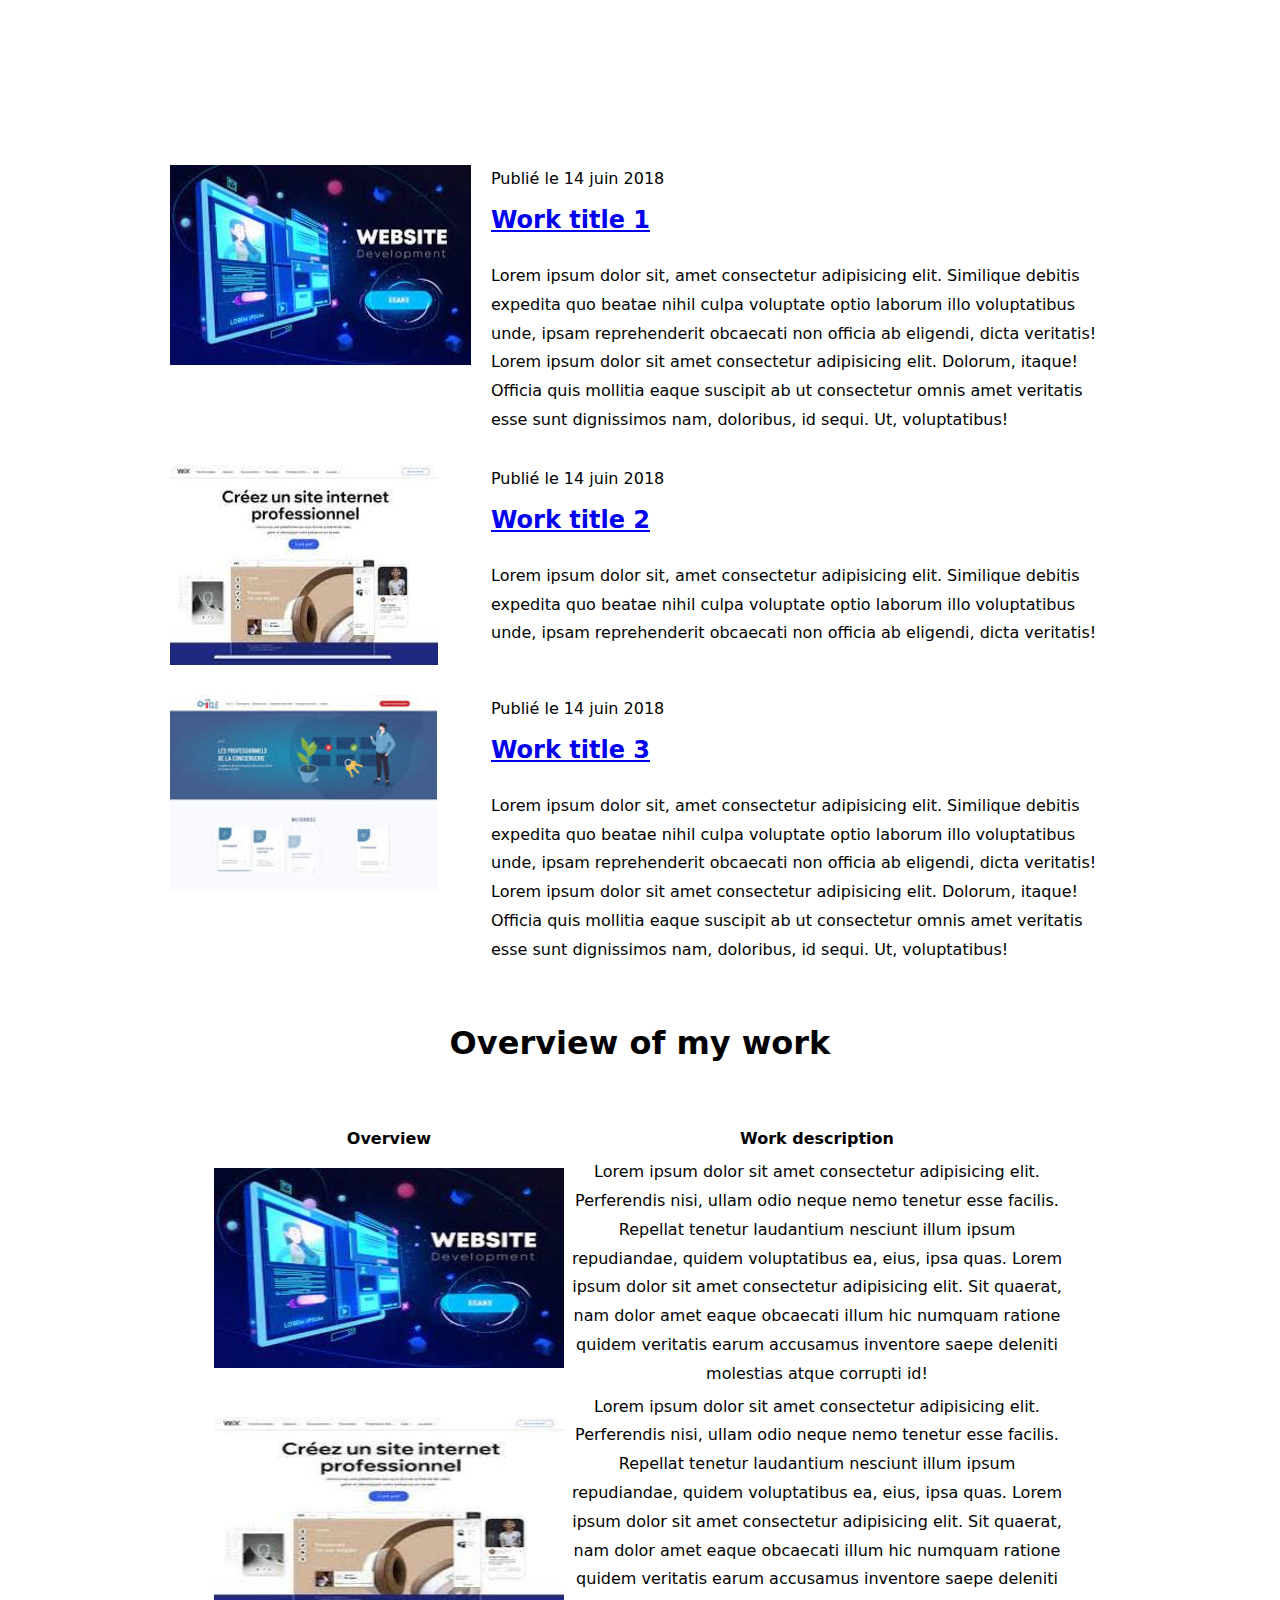
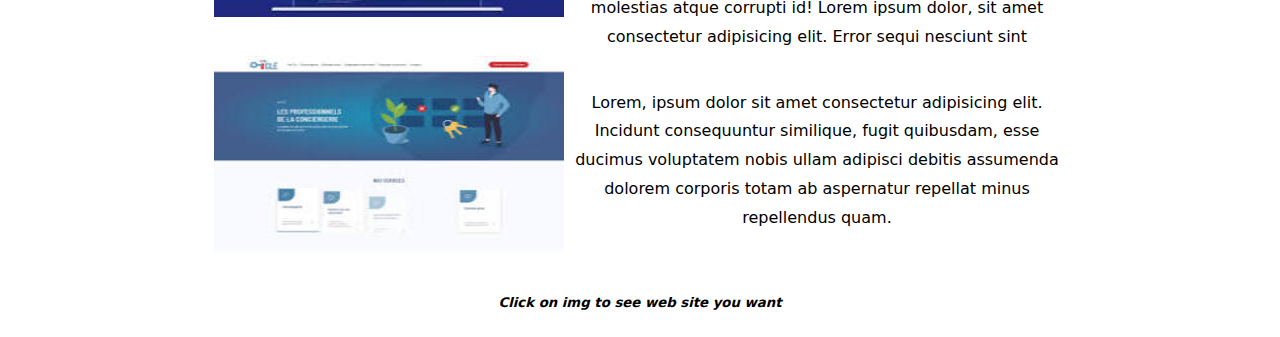
<file: Aside work/work on article/index.html>
<!DOCTYPE html>
<html lang="en">
<head>
    <meta charset="UTF-8">
    <meta http-equiv="X-UA-Compatible" content="IE=edge">
    <meta name="viewport" content="width=device-width, initial-scale=1.0">
    <title>Document</title>
    <link rel="stylesheet" href="style.css">
</head>
<body>
    <br> <br> <br> <br>
    <div class="container">
        <article class="article_box">
            <a class="article_img" href="#"><img src="imgs/website1.jpg" alt="#"></a>
            <div class="article_date">Publié le 14 juin 2018</div>
            <h2 class="article_title"><a href="#">Work title 1</a></h2>
            <p>
                Lorem ipsum dolor sit, amet consectetur adipisicing elit. Similique debitis expedita quo beatae nihil culpa voluptate optio laborum illo voluptatibus unde, ipsam reprehenderit obcaecati non officia ab eligendi, dicta veritatis! Lorem ipsum dolor sit amet consectetur adipisicing elit. Dolorum, itaque! Officia quis mollitia eaque suscipit ab ut consectetur omnis amet veritatis esse sunt dignissimos nam, doloribus, id sequi. Ut, voluptatibus!
            </p>
        </article>
        <article class="article_box">
            <a class="article_img" href="#"><img src="imgs/website2.jpg" alt="#"></a>
            <div class="article_date">Publié le 14 juin 2018</div>
            <h2 class="article_title"><a href="#">Work title 2</a></h2>
            <p>
                Lorem ipsum dolor sit, amet consectetur adipisicing elit. Similique debitis expedita quo beatae nihil culpa voluptate optio laborum illo voluptatibus unde, ipsam reprehenderit obcaecati non officia ab eligendi, dicta veritatis!
            </p>
        </article>
        <article class="article_box">
            <a class="article_img" href="#"><img src="imgs/website3.jpg" alt="#"></a>
            <div class="article_date">Publié le 14 juin 2018</div>
            <h2 class="article_title"><a href="#">Work title 3</a></h2>
            <p>
                Lorem ipsum dolor sit, amet consectetur adipisicing elit. Similique debitis expedita quo beatae nihil culpa voluptate optio laborum illo voluptatibus unde, ipsam reprehenderit obcaecati non officia ab eligendi, dicta veritatis! Lorem ipsum dolor sit amet consectetur adipisicing elit. Dolorum, itaque! Officia quis mollitia eaque suscipit ab ut consectetur omnis amet veritatis esse sunt dignissimos nam, doloribus, id sequi. Ut, voluptatibus!
            </p>
        </article>
    </div>





    <section>
        <h1 align="center">Overview of my work</h1>
        <br>
        
        <table align="center">
            <tr>
                <th>Overview</th>
                <th>Work description</th>
            </tr>
            <tr>
                <td align="center">
                    <a href="https://gomycode.com/DZ-FR/home" target="_blank"><img width="350px" height="200px" src="imgs/website1.jpg" alt="web img 1"></a> 
                    
                </td> 
                <td align="center" width="500px">
                    Lorem ipsum dolor sit amet consectetur adipisicing elit. Perferendis nisi, ullam odio neque nemo tenetur esse facilis. Repellat tenetur laudantium nesciunt illum ipsum repudiandae, quidem voluptatibus ea, eius, ipsa quas.
                    Lorem ipsum dolor sit amet consectetur adipisicing elit. Sit quaerat, nam dolor amet eaque obcaecati illum hic numquam ratione quidem veritatis earum accusamus inventore saepe deleniti molestias atque corrupti id!
                </td>   
            </tr>
            <tr>
                <td align="center">
                    <a href="https://gomycode.com/DZ-FR/home" target="_blank"><img width="350px" height="200px" src="imgs/website2.jpg" alt="web img 2"></a> 
                    
                </td> 
                <td align="center" width="500px">
                    Lorem ipsum dolor sit amet consectetur adipisicing elit. Perferendis nisi, ullam odio neque nemo tenetur esse facilis. Repellat tenetur laudantium nesciunt illum ipsum repudiandae, quidem voluptatibus ea, eius, ipsa quas.
                    Lorem ipsum dolor sit amet consectetur adipisicing elit. Sit quaerat, nam dolor amet eaque obcaecati illum hic numquam ratione quidem veritatis earum accusamus inventore saepe deleniti molestias atque corrupti id!
                    Lorem ipsum dolor, sit amet consectetur adipisicing elit. Error sequi nesciunt sint 
                </td>   
            </tr>
            <tr>
                <td align="center">
                    <a href="https://gomycode.com/DZ-FR/home" target="_blank"><img width="350px" height="200px" src="imgs/website3.jpg" alt="web img 3"></a> 
                    
                </td> 
                <td align="center" width="500px">
                    Lorem, ipsum dolor sit amet consectetur adipisicing elit. Incidunt consequuntur similique, fugit quibusdam, esse ducimus voluptatem nobis ullam adipisci debitis assumenda dolorem corporis totam ab aspernatur repellat minus repellendus quam.
                    
                </td>
            </tr>
        </table>
        <div align="center">
            <p><h5><em>Click on img to see web site you want</em></h5></p> 
        </div>
    </section>
</body>
</html>
</file>
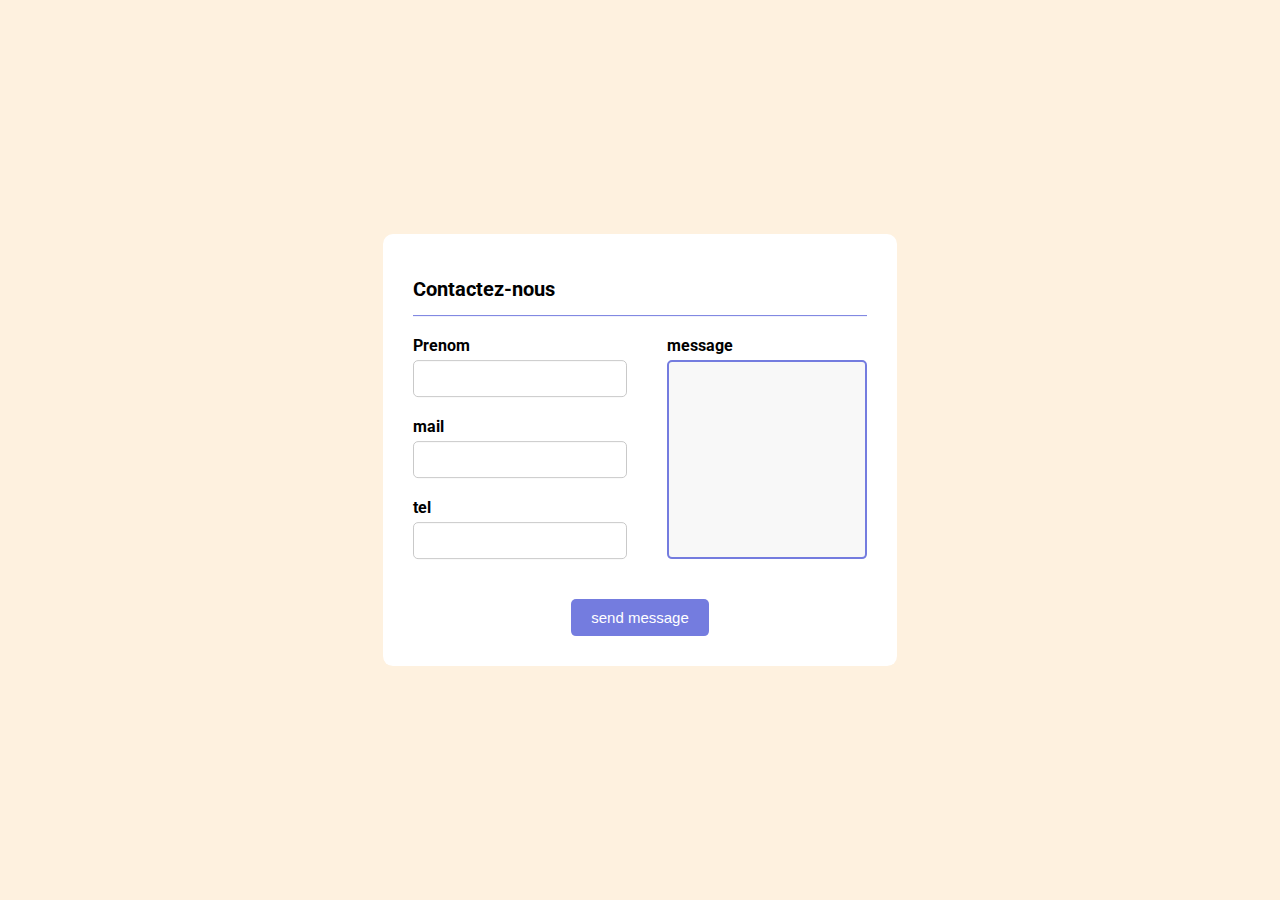
<file: Aside work/work on form/index.html>
<!DOCTYPE html>
<html lang="en">
<head>
    <meta charset="UTF-8">
    <meta http-equiv="X-UA-Compatible" content="IE=edge">
    <meta name="viewport" content="width=device-width, initial-scale=1.0">
    <title>Formulaire</title>
    <link rel="stylesheet" href="style.css">
    <link rel="stylesheet" href="https://cdnjs.cloudflare.com/ajax/libs/font-awesome/6.1.1/css/all.min.css" integrity="sha512-KfkfwYDsLkIlwQp6LFnl8zNdLGxu9YAA1QvwINks4PhcElQSvqcyVLLD9aMhXd13uQjoXtEKNosOWaZqXgel0g==" crossorigin="anonymous" referrerpolicy="no-referrer" />
</head>
<body>
    <form action="sending-email">
        <h1>Contactez-nous</h1>
        <div class="separation"></div>
        <div class="corps_form">
            <div class="left">
                <div class="grp">
                    <label for="">Prenom</label>
                    <input type="text">
                    <i class="fa-solid fa-user-astronaut"></i>
                </div>
                <div class="grp">
                    <label for="">mail</label>
                    <input type="email">
                    <i class="fa-solid fa-envelope"></i>
                </div>
                <div class="grp">
                    <label for="">tel</label>
                    <input type="number">
                    <i class="fa-solid fa-mobile-button"></i>
                </div>
            </div>
            <div class="right">
                <div class="grp">
                    <label for="">message</label>
                    <textarea></textarea>
                </div>
            </div>
        </div>
        <div class="form_foot" align="center">
            <button>send message </button>
        </div>
    </form>
</body>
</html>
</file>
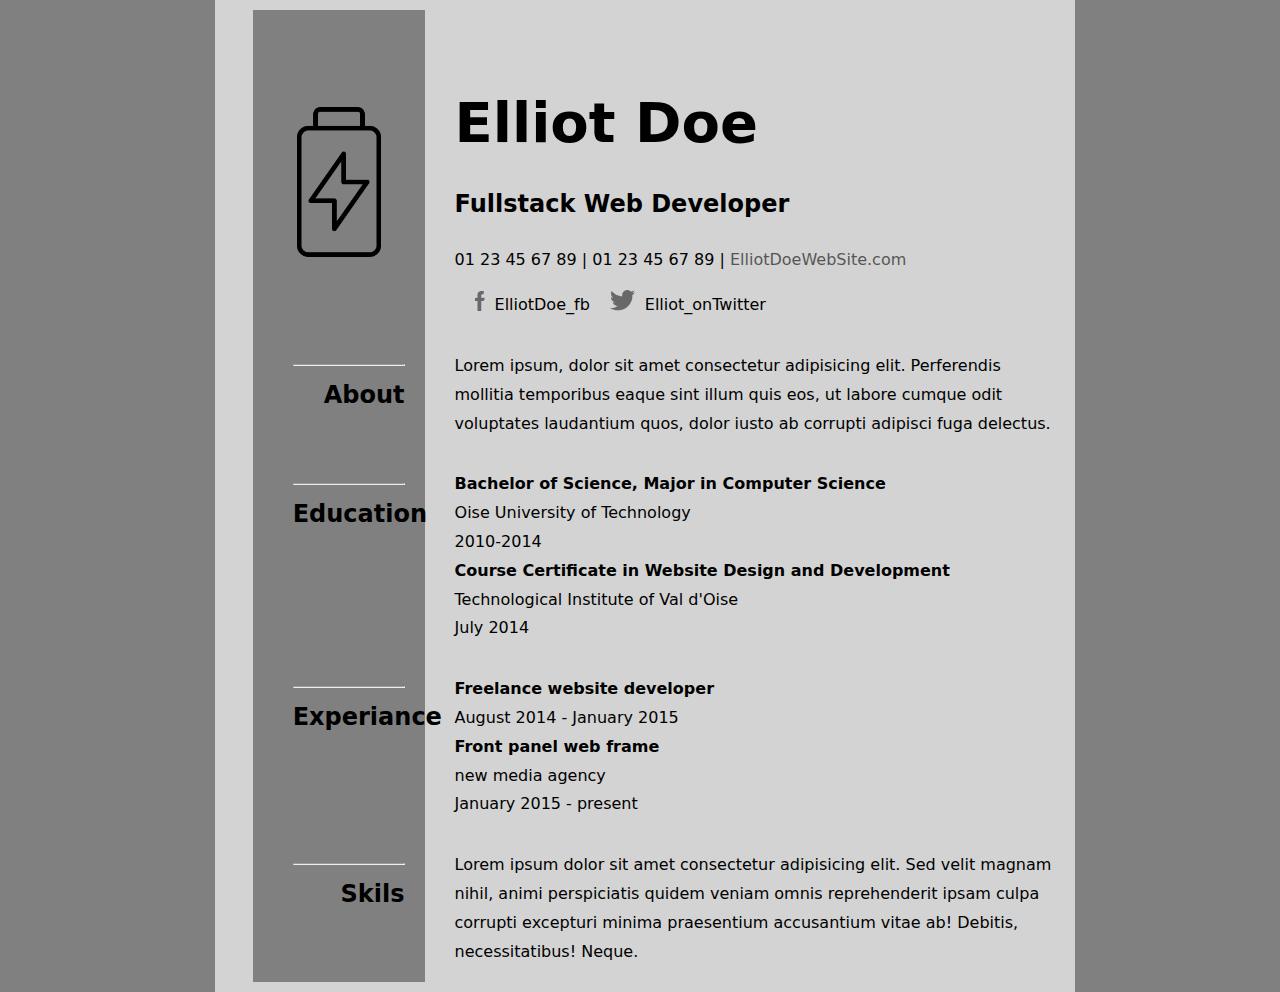
<file: Aside work/work on resume/index.html>
<!DOCTYPE html>
<html lang="en">
<head>
    <meta charset="UTF-8">
    <meta http-equiv="X-UA-Compatible" content="IE=edge">
    <meta name="viewport" content="width=device-width, initial-scale=1.0">
    <title>Document</title>
    <link rel="stylesheet" href="style.css">
</head>
<body>
    
    <div class="main">
        <div class="content">
            <h1>Elliot Doe</h1>
            <h2>Fullstack Web Developer</h2>
            <div>01 23 45 67 89 | 01 23 45 67 89 | <a href="https://www.google.com">ElliotDoeWebSite.com</a> </div>
            <div class="mails">
                <a href="https://www.facebook.com" target="_blank"><img src="imgs/logo_fb.png" alt=""></a> 
                <p>ElliotDoe_fb</p> 
                <a href="https://twitter.com" target="_blank"><img src="imgs/logo_twitter.png" alt=""></a> 
                <p>Elliot_onTwitter</p> 
            </div>
            <div class="textes">
                <p>
                    Lorem ipsum, dolor sit amet consectetur adipisicing elit. Perferendis mollitia temporibus eaque sint illum quis eos, ut labore cumque odit voluptates laudantium quos, dolor iusto ab corrupti adipisci fuga delectus.
                </p>
                <p>
                    <strong>Bachelor of Science, Major in Computer Science</strong><br>
                    Oise University of Technology <br>
                    2010-2014 <br>
                    <strong>Course Certificate in Website Design and Development</strong><br>
                    Technological Institute of Val d'Oise <br>
                    July 2014

                </p>
                <p>
                    <strong>Freelance website developer</strong><br>
                    August 2014 - January 2015 <br>
                    <strong>Front panel web frame</strong><br>
                    new media agency <br>
                    January 2015 - present
                </p>
                <p>
                    Lorem ipsum dolor sit amet consectetur adipisicing elit. Sed velit magnam nihil, animi perspiciatis quidem veniam omnis reprehenderit ipsam culpa corrupti excepturi minima praesentium accusantium vitae ab! Debitis, necessitatibus! Neque.
                </p>
            </div>
        </div>
        <div class="asidebar">
            <div class="batterie_logo"> <img src="imgs/batterie.png" alt=""></div>
            <div class="aside_titles">
                <hr>
                <h2>About</h2>
                <hr>
                <h2>Education</h2>
                <hr>
                <h2>Experiance</h2>
                <hr>
                <h2>Skils</h2>
            </div>
        </div>
    </div>
        
       
    
</body>
</html>
</file>
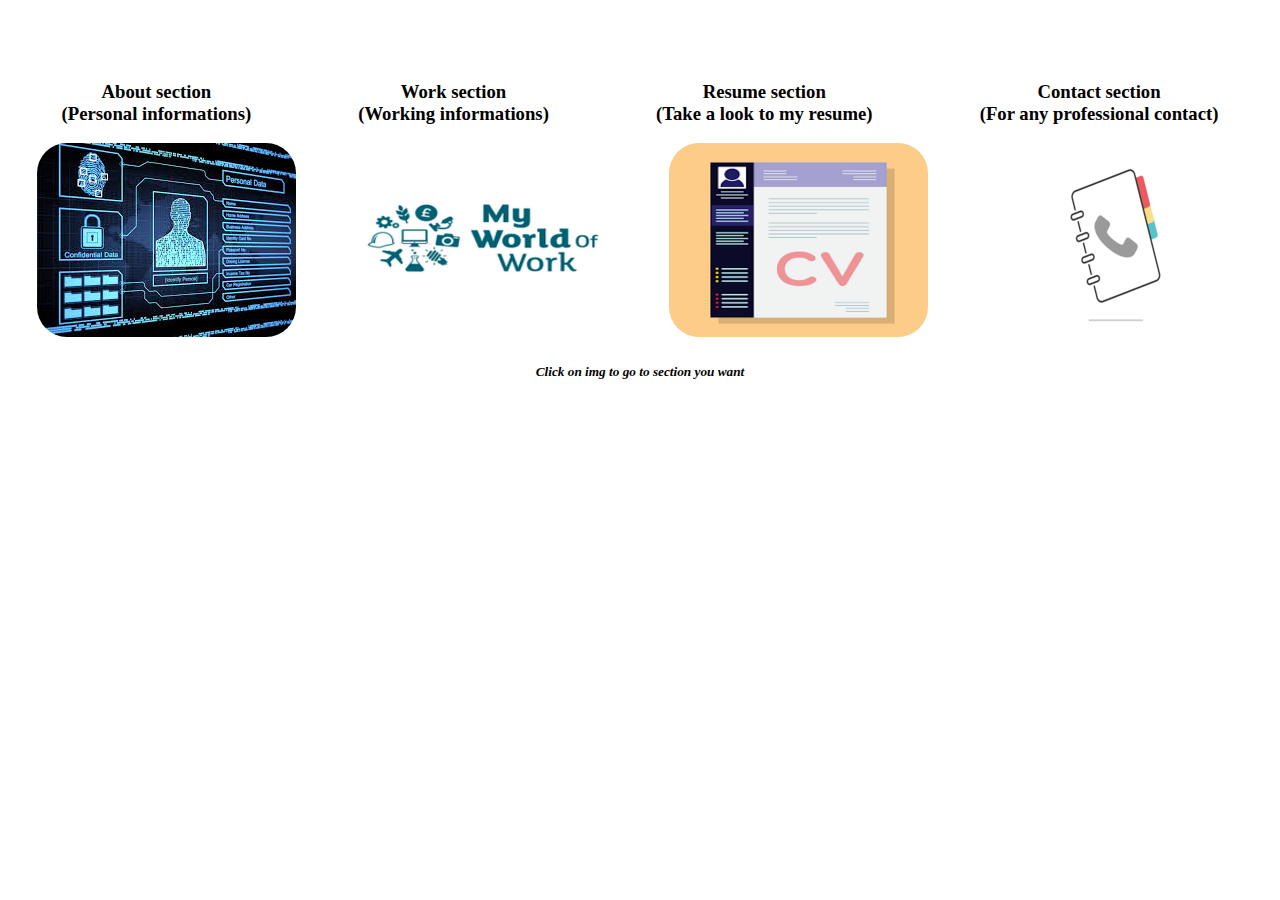
<file: Aside work/work on table/index.html>
<!DOCTYPE html>
<html lang="en">
<head>
    <meta charset="UTF-8">
    <meta http-equiv="X-UA-Compatible" content="IE=edge">
    <meta name="viewport" content="width=, initial-scale=1.0">
    <title>Document</title>
    <link rel="stylesheet" href="style.css">
</head>
<body>
    <br> <br> <br>
    <div>
        <div class="div-h3">
            <h3>
                About section <br>
                (Personal informations)
            </h3>           
            <h3>
                Work section
                <br>
                (Working informations)
            </h3>
            <h3>
                Resume section
                <br>
                (Take a look to my resume) 
            </h3>
            <h3>        
                Contact section
                <br>
                (For any professional contact)
            </h3>   
        </div> 
        <div class="div-img"> 
            
            <div class="box_img">
                <img class="img_it_self1" src="imgs/infos perso 1.jpg" alt="infos perso">  
                <div class="img_overlay">
                    <div class="img_title"><a href="about.html" target="_blank">Go to section</a></div>
                </div>
            </div>        
            <a href="work.html" target="_blank"><img src="imgs/work_1_259x194.png" alt="work"> </a> 
                    
                
            <a href="resume.html" target="_blank"><img src="imgs/cv_259x194.png" alt="resume"> </a> 
                        
                
            <a href="contact.html" target="_blank"><img src="imgs/contacts_259x194.png" alt="contact"> </a>
        </div>      
                   
                   
        
        
        <div align="center">
            <h5><em>Click on img to go to section you want</em></h5>
        </div>          
    </div>






</body>
</html>
</file>
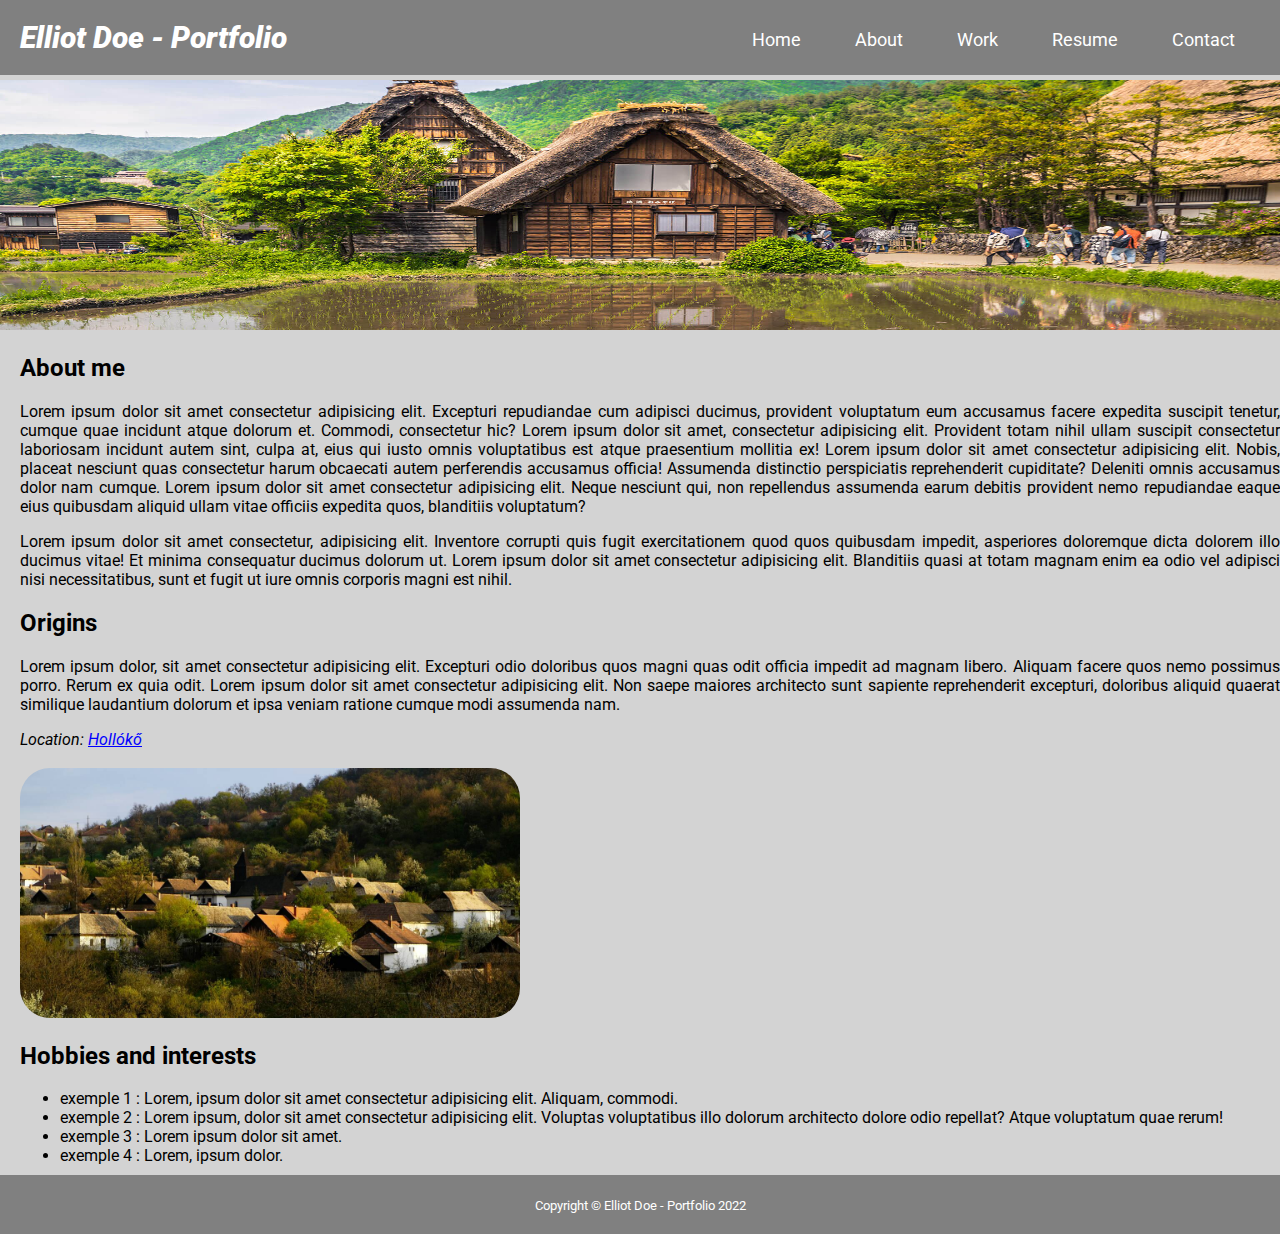
<file: about.html>
<!DOCTYPE html>
<html lang="fr">
<head>
    <meta charset="UTF-8">
    <meta name="descrisption" content="Portfolio web page, vous trouverez ici tout mes projets de web developer fullstack">
    <meta name="keywords" content="Portfolio, web, web page, developer web, fullstack">
    <title>About-Portfolio</title>
    <link rel="stylesheet" href="Astyle.css">

</head>

<body>
    <header class="Aheader">
        <h1><strong><em>Elliot Doe - Portfolio</em></strong></h1>
        <nav class="Anav-bar">
            <a href="index.html">Home</a>
            <a href="about.html" target="_blank">About</a>
            <a href="work.html" target="_blank">Work</a>
            <a href="resume.html" target="_blank">Resume</a>
            <a href="contact.html" target="_blank">Contact</a>
        </nav>  
    </header>
    
    <section class="Asection">
        
        <a href="imgs/village.jpg" target="_blank"><img class="Abanniere" width="1247px" height="250px" src="imgs/village.jpg" alt="native village"></a> 
        

        <article class="Aarticle">
            <h2>About me</h2>
            <p>Lorem ipsum dolor sit amet consectetur adipisicing elit. Excepturi repudiandae cum adipisci ducimus, provident voluptatum eum accusamus facere expedita suscipit tenetur, cumque quae incidunt atque dolorum et. Commodi, consectetur hic? Lorem ipsum dolor sit amet, consectetur adipisicing elit. Provident totam nihil ullam suscipit consectetur laboriosam incidunt autem sint, culpa at, eius qui iusto omnis voluptatibus est atque praesentium mollitia ex! Lorem ipsum dolor sit amet consectetur adipisicing elit. Nobis, placeat nesciunt quas consectetur harum obcaecati autem perferendis accusamus officia! Assumenda distinctio perspiciatis reprehenderit cupiditate? Deleniti omnis accusamus dolor nam cumque. Lorem ipsum dolor sit amet consectetur adipisicing elit. Neque nesciunt qui, non repellendus assumenda earum debitis provident nemo repudiandae eaque eius quibusdam aliquid ullam vitae officiis expedita quos, blanditiis voluptatum?</p>
            <p>Lorem ipsum dolor sit amet consectetur, adipisicing elit. Inventore corrupti quis fugit exercitationem quod quos quibusdam impedit, asperiores doloremque dicta dolorem illo ducimus vitae! Et minima consequatur ducimus dolorum ut. Lorem ipsum dolor sit amet consectetur adipisicing elit. Blanditiis quasi at totam magnam enim ea odio vel adipisci nisi necessitatibus, sunt et fugit ut iure omnis corporis magni est nihil.</p>
            
            <h2>Origins</h2>
            <p>
                Lorem ipsum dolor, sit amet consectetur adipisicing elit. Excepturi odio doloribus quos magni quas odit officia impedit ad magnam libero. Aliquam facere quos nemo possimus porro. Rerum ex quia odit. Lorem ipsum dolor sit amet consectetur adipisicing elit. Non saepe maiores architecto sunt sapiente reprehenderit excepturi, doloribus aliquid quaerat similique laudantium dolorum et ipsa veniam ratione cumque modi assumenda nam.
            </p>
            
            <address>
                Location: <a href="https://goo.gl/maps/Nt6jM9Q1RDrV1WAM7" target="_blank"><em>Hollókő</em></a>
            </address>
            <br>
            <a href="imgs/village2.jpg" target="_blank"><img class="img_village" src="imgs/village2.jpg" alt="native village 2" width="500" height="250"></a>
            
            <h2>Hobbies and interests</h2>
            <ul>
                <li>exemple 1 : Lorem, ipsum dolor sit amet consectetur adipisicing elit. Aliquam, commodi.</li>
                <li>exemple 2 : Lorem ipsum, dolor sit amet consectetur adipisicing elit. Voluptas voluptatibus illo dolorum architecto dolore odio repellat? Atque voluptatum quae rerum!</li>
                <li>exemple 3 : Lorem ipsum dolor sit amet.</li>
                <li>exemple 4 : Lorem, ipsum dolor.</li>
            </ul>

        </article>
    </section>
    <footer class="Afooter">
        <p><small>Copyright &copy; Elliot Doe - Portfolio 2022</small></p>

    </footer>     


</body>
</file>
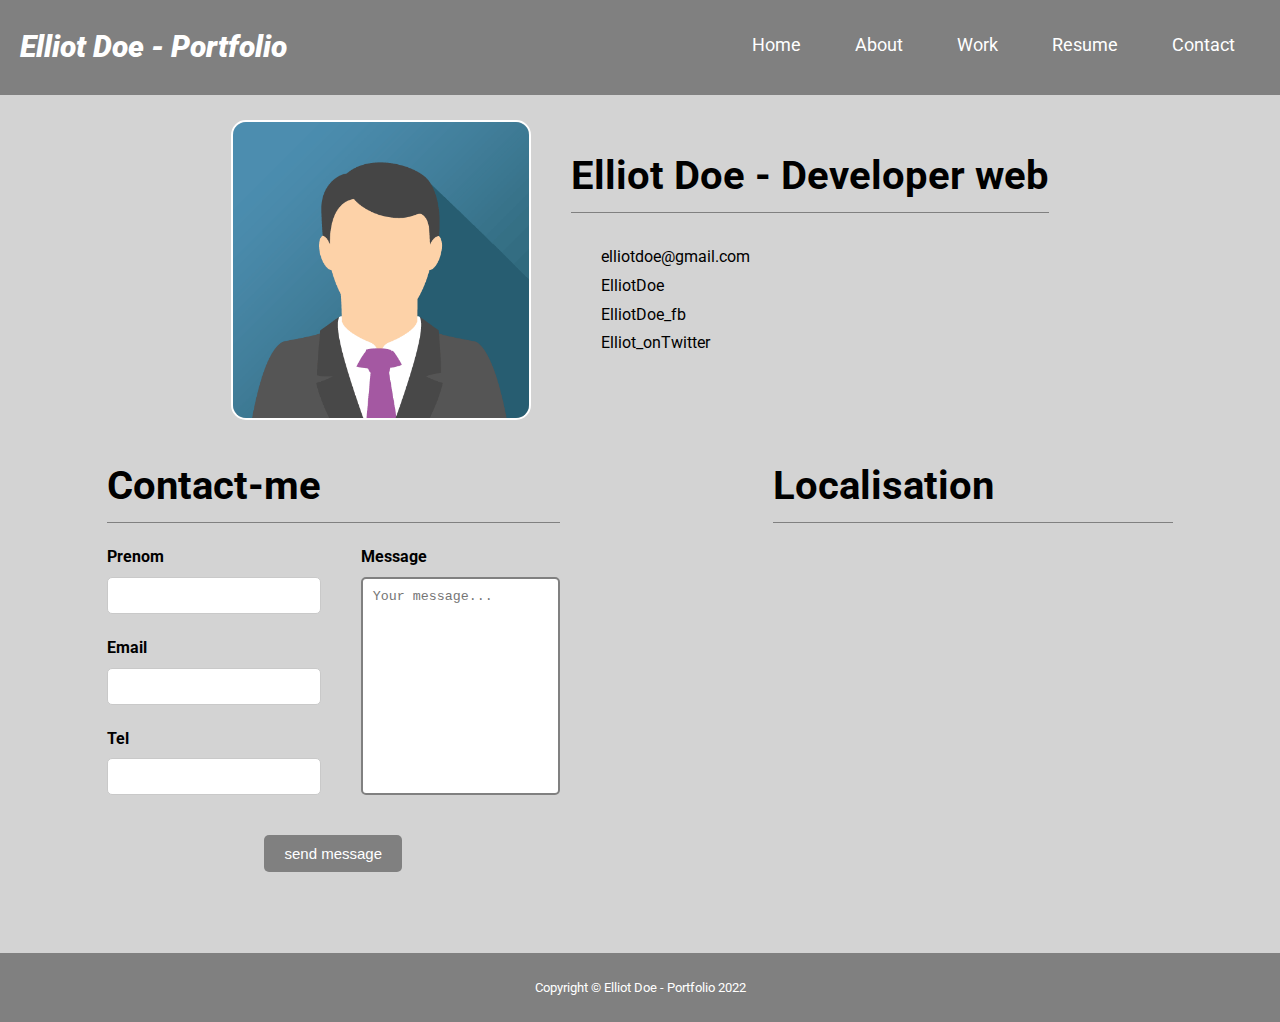
<file: contact.html>
<!DOCTYPE html>
<html lang="fr">
<head>
    <meta charset="UTF-8">
    <meta name="descrisption" content="Portfolio web page, vous trouverez ici tout mes projets de web developer fullstack">
    <meta name="keywords" content="Portfolio, web, web page, developer web, fullstack">
    <title>Contact-Portfolio</title>
    <link rel="stylesheet" href="Cstyle.css">
    <link rel="stylesheet" href="https://cdnjs.cloudflare.com/ajax/libs/font-awesome/6.1.1/css/all.min.css" integrity="sha512-KfkfwYDsLkIlwQp6LFnl8zNdLGxu9YAA1QvwINks4PhcElQSvqcyVLLD9aMhXd13uQjoXtEKNosOWaZqXgel0g==" crossorigin="anonymous" referrerpolicy="no-referrer" />

</head>
<body>
    <header class="Cheader">
        <h1><strong><em>Elliot Doe - Portfolio</em></strong></h1>
        <nav class="Cnav-bar">
            <a href="index.html">Home</a>
            <a href="about.html" target="_blank">About</a>
            <a href="work.html" target="_blank">Work</a>
            <a href="resume.html" target="_blank">Resume</a>
            <a href="contact.html" target="_blank">Contact</a>
        </nav>  
    </header>
    
    
    <section class="Csection">
        <div class="top">
            <div class="img">
                <img src="imgs/profile-img.png" height="300px" alt="profile img">
            </div>
            <div class="personal">
                <h2>Elliot Doe - Developer web</h2>
                <div class="separationP"></div>
                <div class="detail">
                    <a href="https://www.google.com/intl/fr/gmail/about" target="_blank"><i class="fa-solid fa-envelope"></i></a> <p>elliotdoe@gmail.com</p> 
                    <a href="https://fr.linkedin.com" target="_blank"><i class="fa-brands fa-linkedin"></i></a> <p>ElliotDoe</p> 
                    <a href="https://www.facebook.com" target="_blank"><i class="fa-brands fa-facebook-square"></i></a> <p>ElliotDoe_fb</p>
                    <a href="https://twitter.com" target="_blank"><i class="fa-brands fa-twitter-square"></i></a> <p>Elliot_onTwitter</p> 
                </div>    
                
            </div>
        </div>
        <div class="middle">
            <form action="sending-email">
                <h1>Contact-me</h1>
                <div class="separation"></div>
                <div class="corps_form">
                    <div class="left">
                        <div class="grp">
                            <label for="">Prenom</label>
                            <input type="text">
                            <i class="fa-solid fa-user-astronaut"></i>
                        </div>
                        <div class="grp">
                            <label for="">Email</label>
                            <input type="email">
                            <i class="fa-solid fa-envelope"></i>
                        </div>
                        <div class="grp">
                            <label for="">Tel</label>
                            <input type="number">
                            <i class="fa-solid fa-mobile-button"></i>
                        </div>
                    </div>
                    <div class="right">
                        <div class="grp">
                            <label for="">Message</label>
                            <textarea placeholder="Your message..."></textarea>
                        </div>
                    </div>
                </div>
                <div class="form_foot">
                    <button>send message </button>
                </div>
            </form>
            <div class="bot">
                <div>
                    <h2 id="gotolocalisation">Localisation</h2>
                    <div class="separation2"></div>
                    <iframe src="https://www.google.com/maps/embed?pb=!1m18!1m12!1m3!1d3196.3758008167783!2d3.0224600143995977!3d36.761551177575676!2m3!1f0!2f0!3f0!3m2!1i1024!2i768!4f13.1!3m3!1m2!1s0x128fb33225490931%3A0xcfc19f0953b60033!2sGoMyCode%20Algeria!5e0!3m2!1sfr!2sdz!4v1657330098125!5m2!1sfr!2sdz" width="400" height="350" style="border:0;" allowfullscreen="" loading="lazy" referrerpolicy="no-referrer-when-downgrade"></iframe>
    
                </div>
            </div>
        
        
        
        </div>
    </section>
    
    
    <footer class="Cfooter">
        <p><small>Copyright &copy; Elliot Doe - Portfolio 2022</small></p>

    </footer>
</body>
</file>
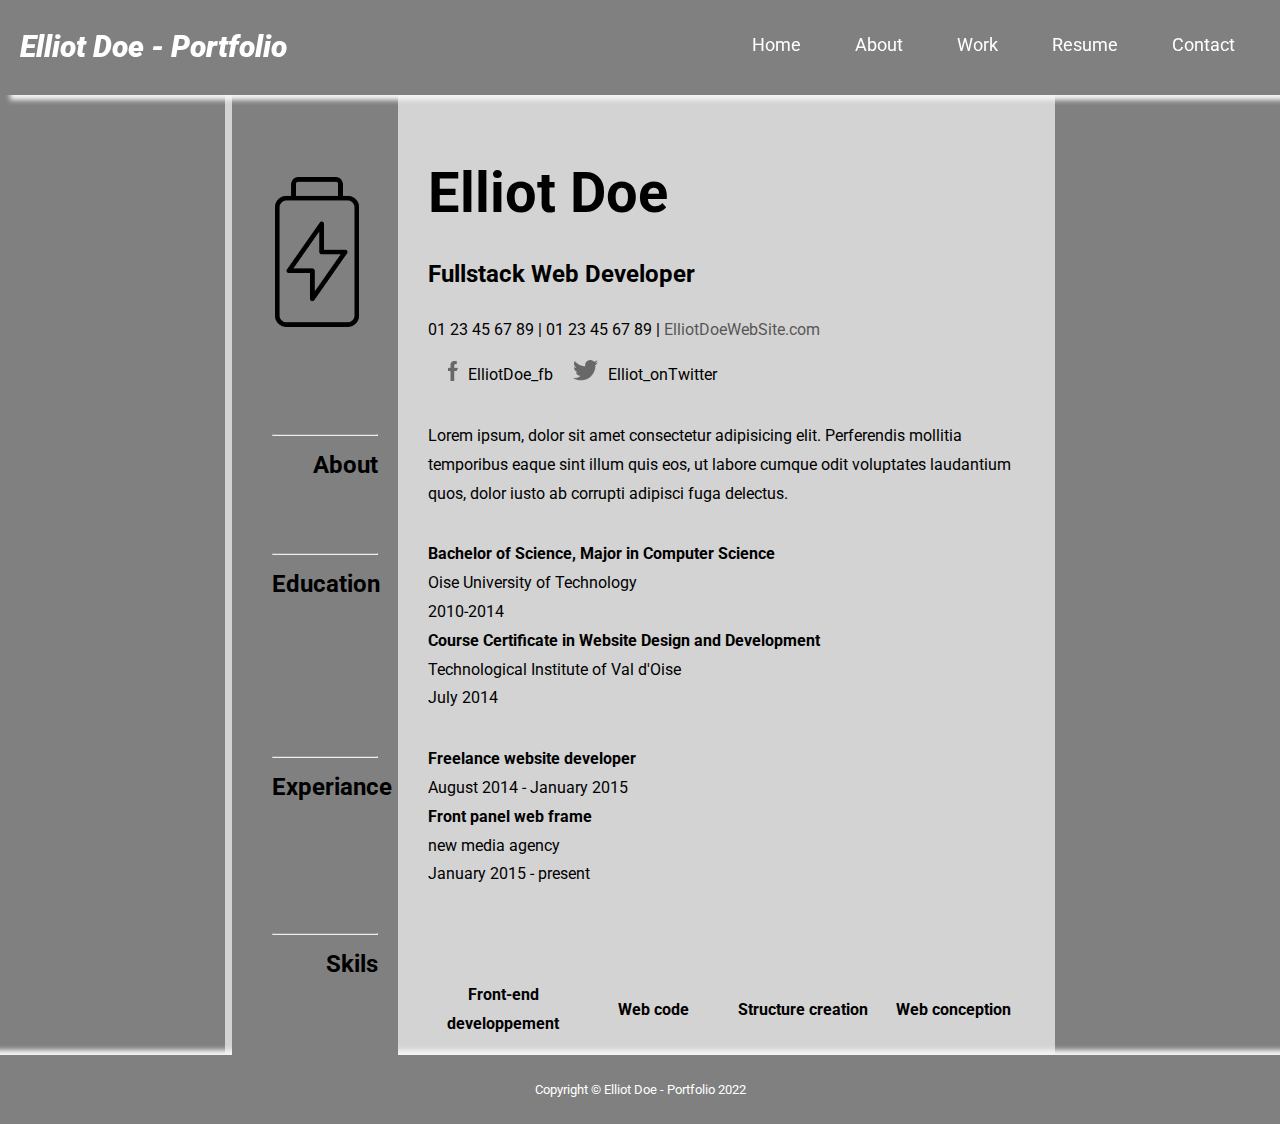
<file: resume.html>
<!DOCTYPE html>
<html lang="fr">
<head>
    <meta charset="UTF-8">
    <meta name="descrisption" content="Portfolio web page, vous trouverez ici tout mes projets de web developer fullstack">
    <meta name="keywords" content="Portfolio, web, web page, developer web, fullstack">
    <title>Resume-Portfolio</title>
    <link rel="stylesheet" href="Rstyle.css">
    <link rel="stylesheet" href="https://cdnjs.cloudflare.com/ajax/libs/font-awesome/6.1.1/css/all.min.css" integrity="sha512-KfkfwYDsLkIlwQp6LFnl8zNdLGxu9YAA1QvwINks4PhcElQSvqcyVLLD9aMhXd13uQjoXtEKNosOWaZqXgel0g==" crossorigin="anonymous" referrerpolicy="no-referrer" />

</head>
<body>
    <header class="Rheader">
        <h1><strong><em>Elliot Doe - Portfolio</em></strong></h1>
        <nav class="Rnav-bar">
            <a href="index.html">Home</a>
            <a href="about.html" target="_blank">About</a>
            <a href="work.html" target="_blank">Work</a>
            <a href="resume.html" target="_blank">Resume</a>
            <a href="contact.html" target="_blank">Contact</a>
        </nav>  
    </header>
    
    <div class="main">
        <div class="content">
            <h1>Elliot Doe</h1>
            <h2>Fullstack Web Developer</h2>
            <div>01 23 45 67 89 | 01 23 45 67 89 | <a href="https://www.google.com">ElliotDoeWebSite.com</a> </div>
            <div class="mails">
                <a href="https://www.facebook.com" target="_blank"><img src="imgs/logo_fb.png" alt="logo facebook"></a> 
                <p>ElliotDoe_fb</p> 
                <a href="https://twitter.com" target="_blank"><img src="imgs/logo_twitter.png" alt="logo twitter"></a> 
                <p>Elliot_onTwitter</p> 
            </div>
            <div class="textes">
                <p>
                    Lorem ipsum, dolor sit amet consectetur adipisicing elit. Perferendis mollitia temporibus eaque sint illum quis eos, ut labore cumque odit voluptates laudantium quos, dolor iusto ab corrupti adipisci fuga delectus.
                </p>
                <p>
                    <strong>Bachelor of Science, Major in Computer Science</strong><br>
                    Oise University of Technology <br>
                    2010-2014 <br>
                    <strong>Course Certificate in Website Design and Development</strong><br>
                    Technological Institute of Val d'Oise <br>
                    July 2014

                </p>
                <p>
                    <strong>Freelance website developer</strong><br>
                    August 2014 - January 2015 <br>
                    <strong>Front panel web frame</strong><br>
                    new media agency <br>
                    January 2015 - present
                </p>
                <div class="icon">
                    <i class="fa-solid fa-display"></i>
                    <i class="fa-solid fa-gear"></i>
                    <i class="fa-regular fa-file-code"></i>
                    <i class="fa-solid fa-pen"></i>
                    <p>Front-end developpement</p>
                    <p>Web code</p>
                    <p>Structure creation</p>
                    <p>Web conception</p>
                </div>
            </div>
        </div>
        <div class="asidebar">
            <div class="batterie_logo"> <img src="imgs/batterie.png" alt="logo batterie"></div>
            <div class="aside_titles">
                <hr>
                <h2>About</h2>
                <hr>
                <h2>Education</h2>
                <hr>
                <h2>Experiance</h2>
                <hr>
                <h2>Skils</h2>
            </div>
        </div>
    </div>
    <footer class="Rfooter">
        <p><small>Copyright &copy; Elliot Doe - Portfolio 2022</small></p>

    </footer>
</body>
</file>
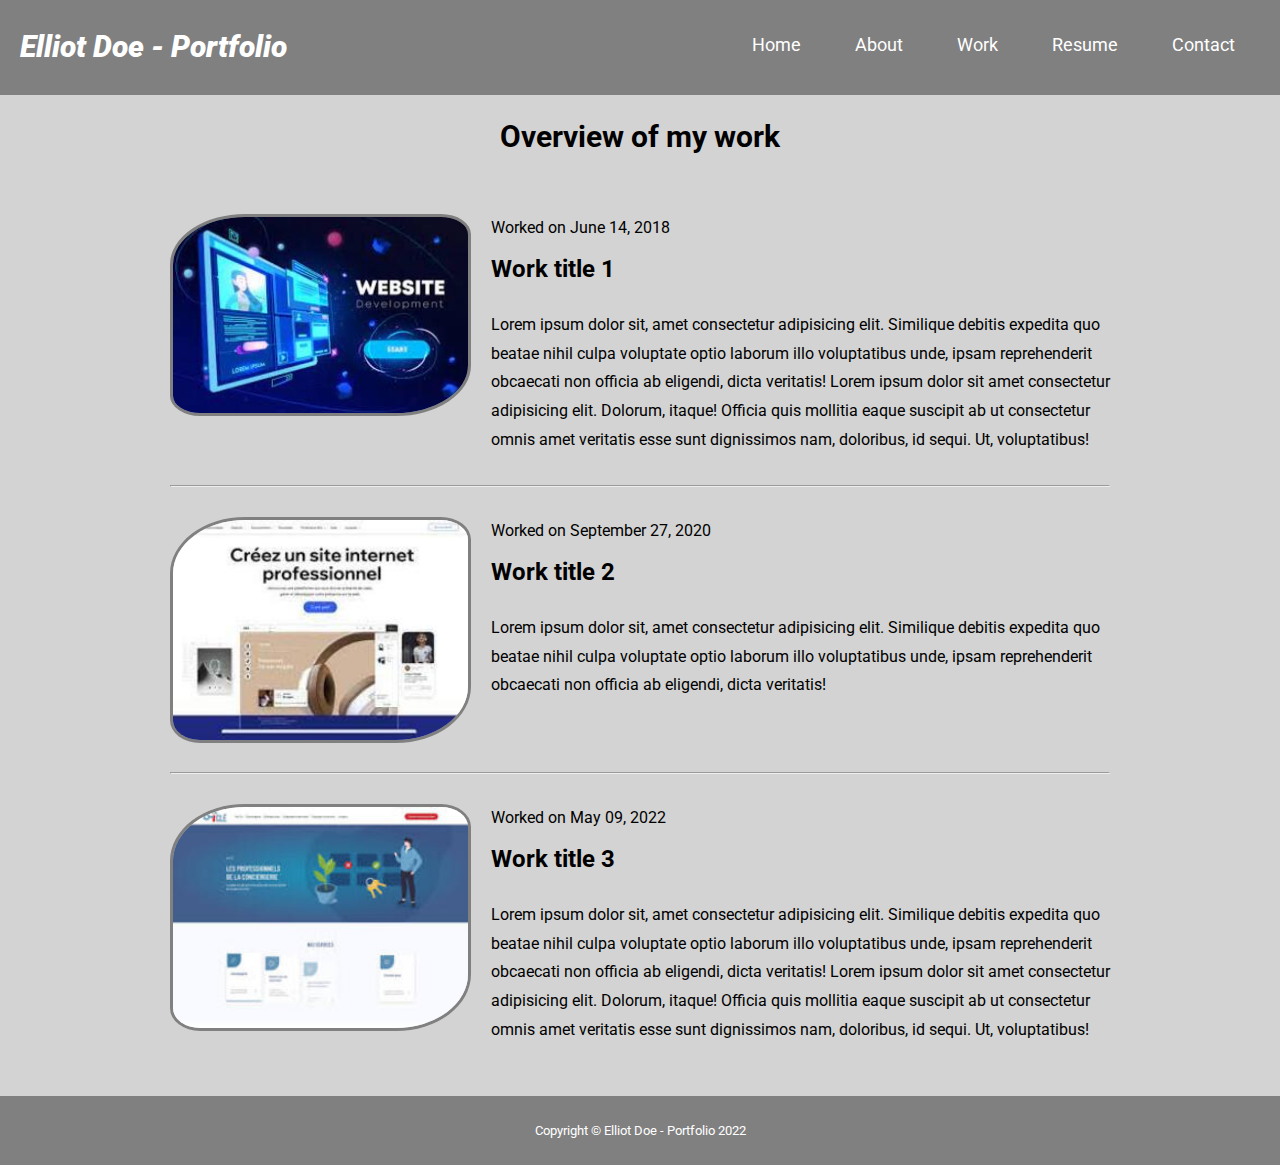
<file: work.html>
<!DOCTYPE html>
<html lang="fr">
<head>
    <meta charset="UTF-8">
    <meta name="descrisption" content="Portfolio web page, vous trouverez ici tout mes projets de web developer fullstack">
    <meta name="keywords" content="Portfolio, web, web page, developer web, fullstack">
    <title>Work-Portfolio</title>
    <link rel="stylesheet" href="Wstyle.css">

</head>
<body>
    <header class="Wheader">
        <h1><strong><em>Elliot Doe - Portfolio</em></strong></h1>
        <nav class="Wnav-bar">
            <a href="index.html">Home</a>
            <a href="about.html" target="_blank">About</a>
            <a href="work.html" target="_blank">Work</a>
            <a href="resume.html" target="_blank">Resume</a>
            <a href="contact.html" target="_blank">Contact</a>
        </nav>  
    </header>
    
    <section class="Wsection">

        <h1>Overview of my work</h1>

        <div class="container">
            <article class="article_box">
                <a class="article_img" href="https://gomycode.com/DZ-FR/home" target="_blank"><img src="imgs/website1.jpg" alt="#"></a>
                <div class="article_date">Worked on June 14, 2018</div>
                <h2 class="article_title"><a href="#">Work title 1</a></h2>
                <p>
                    Lorem ipsum dolor sit, amet consectetur adipisicing elit. Similique debitis expedita quo beatae nihil culpa voluptate optio laborum illo voluptatibus unde, ipsam reprehenderit obcaecati non officia ab eligendi, dicta veritatis! Lorem ipsum dolor sit amet consectetur adipisicing elit. Dolorum, itaque! Officia quis mollitia eaque suscipit ab ut consectetur omnis amet veritatis esse sunt dignissimos nam, doloribus, id sequi. Ut, voluptatibus!
                </p>
            </article>
            <hr>
            <article class="article_box">
                <a class="article_img" href="https://gomycode.com/DZ-FR/home" target="_blank"><img src="imgs/website2.jpg" alt="#"></a>
                <div class="article_date">Worked on September 27, 2020</div>
                <h2 class="article_title"><a href="#">Work title 2</a></h2>
                <p>
                    Lorem ipsum dolor sit, amet consectetur adipisicing elit. Similique debitis expedita quo beatae nihil culpa voluptate optio laborum illo voluptatibus unde, ipsam reprehenderit obcaecati non officia ab eligendi, dicta veritatis!
                </p>
            </article>
            <hr>
            <article class="article_box">
                <a class="article_img" href="https://gomycode.com/DZ-FR/home" target="_blank"><img src="imgs/website3.jpg" alt="#"></a>
                <div class="article_date">Worked on May 09, 2022</div>
                <h2 class="article_title"><a href="#">Work title 3</a></h2>
                <p>
                    Lorem ipsum dolor sit, amet consectetur adipisicing elit. Similique debitis expedita quo beatae nihil culpa voluptate optio laborum illo voluptatibus unde, ipsam reprehenderit obcaecati non officia ab eligendi, dicta veritatis! Lorem ipsum dolor sit amet consectetur adipisicing elit. Dolorum, itaque! Officia quis mollitia eaque suscipit ab ut consectetur omnis amet veritatis esse sunt dignissimos nam, doloribus, id sequi. Ut, voluptatibus!
                </p>
            </article>
        </div>
    </section>       
    <footer class="Wfooter">
        <p><small>Copyright &copy; Elliot Doe - Portfolio 2022</small></p>

    </footer>
</body>
</file>
<file: Aside work/work on article/style.css>
* {
    box-sizing: border-box;
}
body {
    margin: 0;
    font-family: system-ui, -apple-system, BlinkMacSystemFont, 'Segoe UI', Roboto, Oxygen, Ubuntu, Cantarell, 'Open Sans', 'Helvetica Neue', sans-serif;
    font-size: 16px;
    line-height: 1.8;
}

.container {
    max-width: 940px;
    margin: 50px auto;
}
.article_box {
    position: relative;
    margin: 30px 0px;
    padding-left: 321px;
    min-height: 200px;
    
    
}

.article_img {
    position: absolute;
    top: 0;
    left: 0;
    float: left;
    margin-right: 20px;
    
}
.article_img img {
    width: 100%;
    height: auto;
    border-color: blue;
    border-width: 30px;
}
.article_date {
    margin-bottom: 5px;
}
.article_title {
    margin-top: 0;
}
</file>
<file: Aside work/work on form/style.css>
@import url('https://fonts.googleapis.com/css2?family=Roboto:wght@300&display=swap');
body {
    margin: 0;
    background-color: #fef1df;
    position: absolute;
    top: 50%;
    left: 50%;
    transform: translate(-50%, -50%);
    font-family: 'Roboto', sans-serif;
    font-weight: bold;
}

form {
    background-color: #fff;
    padding: 30px;
    border-radius: 10px;
}
form h1 {
    font-size: 20px;
}
.separation {
    width: 100%;
    height: 1px;
    background-color: #747cdf;
}
.corps_form {
    display: flex;
    /*flex-wrap:wrap (mobile)*/
    margin-bottom: 30px;
}
.grp {
    margin-top: 20px;
    display: flex;
    flex-direction: column;
    position: relative;
}
.left input {
    margin-top: 5px;
    padding: 10px 5px 10px 30px;
    border: 1px solid #c9c9c9;
    outline-color: #747cdf;
    border-radius: 5px;
}
.grp i {
    position: absolute;
    top: 34px;
    left: 8px;
    color: #747cdf;
    /*
    left:0;
    top:25px;
    padding: 9px 8px;
    */
}

.right {
    margin-left: 40px;
}
.right .grp {
    height: 100%;
}
.right .grp textarea {
    margin-top: 5px;
    padding: 10px;
    background-color: #f8f8f8;
    border: 2px solid #747cdf;
    outline: none;
    border-radius: 5px;
    resize: none;
    height: 72%;
}
.form_foot button {
    margin-top: 10px;
    background-color: #747cdf;
    color: #fff;
    font-size: 15px;
    border: none;
    padding: 10px 20px;
    border-radius: 5px;
    cursor: pointer ;
    transition: transform 0.5s;
}
.form_foot:hover {
    transform: scale(1.05);
}
</file>
<file: Aside work/work on resume/style.css>
* {
    box-sizing: border-box;
}

body {
    margin: 0;
    font-family: system-ui, -apple-system, BlinkMacSystemFont, 'Segoe UI', Roboto, Oxygen, Ubuntu, Cantarell, 'Open Sans', 'Helvetica Neue', sans-serif;
    font-size: 16px;
    line-height: 1.8;
    background-color: gray;
}



.main {
    display: flex;
    flex-direction: row-reverse;
    background-color: lightgray;
    position: absolute;
    left: 215.35px;
    padding: 10px 0;
}
.content {
    padding: 25px 20px 0 30px;
} 
.content > h1 {
    font-size: 3.5rem;
    margin-bottom: 0px;
}
.content > h2 {
    margin-top: 10px;
} 
.content  a {
    text-decoration: none;
    color: black;
    opacity: 0.6;
}
.content a:hover {
    text-decoration: underline;
    
    opacity: 1;
}

.mails {
    display: flex;
    align-items: center;
}

.mails img:first-of-type {
    padding-right: 10px;
}
.mails img:last-of-type {
    padding: 0 10px 0 20px;
}
.mails a {
    opacity: 0.5 ;
}
.mails a:hover {
    opacity: 1;
}
.mails {
    display: flex;
}
.textes {
    display: flex;
    flex-direction: column;
}
.textes p {
    width: 600px;
}

.asidebar {
    
    
    width: 20%;
    
    
    background-color: gray;
    padding: 50px 10px 0;
    position: relative;
    
}
.batterie_logo {
    width: 150px; 
    height: 150px;
    margin: 47px auto;
    

}
.batterie_logo img {
    width: 100%;
    background-color: gray;
}
.aside_titles {
    text-align: right;
    margin-top: 70px;
    padding: 0px 10px 0 30px;
   
}
.aside_titles h2 {
    margin-top: 0;
}
.aside_titles hr:first-of-type{
    margin-top: 107px;
}
.aside_titles hr:nth-of-type(2){
    margin-top: 66px;
}
.aside_titles hr:nth-of-type(3){
    margin-top: 150px;
}
.aside_titles hr:last-of-type {
    margin-top: 123px;
}
</file>
<file: Aside work/work on table/style.css>
.div-h3 {
    display: flex;
    justify-content: space-around;
    flex-flow: row wrap;
    
}
.div-h3 h3 {
    text-align: center;
}

.div-img {
    display: flex;
    justify-content: space-around;
    

}
.div-img img {
    border-radius: 30px;
}

.box_img {
    position: relative;
    width: 259px;
}

.img_it_self1 {
    display: block;
    width: 100%;
}

.img_overlay {
    position: absolute;
    top: 0;
    left: 0;
    width: 100%;
    height: 98%;
    background: rgba(0, 0, 0, 0.6);
    color: #fff;
    border-radius: 30px;
    font-family: system-ui, -apple-system, BlinkMacSystemFont, 'Segoe UI', Roboto, Oxygen, Ubuntu, Cantarell, 'Open Sans', 'Helvetica Neue', sans-serif;
    display: flex;
    align-items: center;
    justify-content: center;
    opacity: 0;
}

.img_overlay:hover {
    opacity: 1;
}

a {
    text-decoration: none;
    color: #fff;
}

a:hover {
    text-decoration: underline;
}

.img_title {
    font-size: 1.2em;
    font-weight: bold;
}
</file>
<file: Astyle.css>
@import url('https://fonts.googleapis.com/css2?family=Roboto:wght@300&display=swap');
body {
    margin: 0;
    font-family: 'Roboto', sans-serif;
}


/*Partie header*/
.Aheader {
    background-color:  gray;
    color: #fff;
    padding: 20px;
    position: fixed;
    left: 0;
    right: 0;
    
}

.Aheader h1 {
    margin: 0;
    font-size: 1.9em;
}


/*Partie barre de navigation*/
.Anav-bar {
    position: absolute ;
    right: 20px;
    top: 30px;
    

}
.Anav-bar  a {
    margin: 25px;
    text-decoration: none;
    color: inherit;
    font-size: 1.1em;
}

.Anav-bar a:hover {
    text-decoration: underline;
}


/*Partie section*/
.Asection {
    background-color: lightgray;
    padding-top: 80px;
}
.Abanniere {
    width: 100%;
}
.Aarticle {
    padding-left: 20px;
    text-align: justify;
}

.Asection a {
    color: blue;
}

.img_village {
    border-radius: 30px;
}

ul {
    margin-bottom: 0;
    padding-bottom: 10px;
}






/*Partie footer*/
.Afooter {
    background-color:  gray;
    color: #fff;
    padding: 20px;
}
.Afooter p {
    margin: 0;
    text-align: center;
}
</file>
<file: Cstyle.css>
@import url('https://fonts.googleapis.com/css2?family=Roboto:wght@300&display=swap');
* {
    box-sizing: border-box;
}
body {
    margin: 0;
    font-family: 'Roboto', sans-serif;
    font-size: 16px;
    line-height: 1.8;
    background-color: lightgrey;
}

/*Partie header*/
.Cheader {
    background-color:  gray;
    color: #fff;
    padding: 20px;
    position: fixed;
    left: 0;
    right: 0;
    z-index: 1;
}

.Cheader h1 {
    margin: 0;
    font-size: 1.9em;
}


/*Partie barre de navigation*/
.Cnav-bar {
    position: absolute ;
    right: 20px;
    top: 30px;
    

}
.Cnav-bar  a {
    margin: 25px;
    text-decoration: none;
    color: inherit;
    font-size: 1.1em;
}

.Cnav-bar a:hover {
    text-decoration: underline;
}


/*Partie section*/
.Csection {
    padding-top: 120px;
}


.top {
    display: flex;
    margin-left: 20px;
    max-height: 300px;
    justify-content: center;
}

.img {
    margin-right: 10px;
}
.img img {
    border-radius: 15px;
    border: 2px solid #fff;
}

.personal {
    margin-left: 10px;
    padding: 20px;
}
.personal h2 {
    font-size: 40px;
    font-weight: bold;
    margin: 0;
}
.separationP {
    height: 1px;
    background-color: gray;
    width: 100%;
    margin-bottom: 30px;
}

.detail {
    position: relative;
}
.detail p {
    margin: 0 30px;
}
.detail i {
    position: absolute;
    left: 0;
    margin-top: 5px;
    font-size: 20px;
}
.detail a {
    color: inherit;
    opacity: 0.5;
}
.detail a:hover {
    opacity: 1;
}
.middle {
    display: flex;
    justify-content: space-around;
}
.middle form {
    padding: 30px;
    border-radius: 10px;
    font-weight: bold;
}
.middle form h1 {
    font-size: 40px;
    margin: 0;
}
.separation {
    width: 100%;
    height: 1px;
    background-color: gray;
}
.corps_form {
    display: flex;
    margin-bottom: 30px;
}
.grp {
    margin-top: 20px;
    display: flex;
    flex-direction: column;
    position: relative;
}
.left input {
    margin-top: 5px;
    padding: 10px 5px 10px 30px;
    border: 1px solid #c9c9c9;
    outline-color: gray;
    border-radius: 5px;
}
.grp i {
    position: absolute;
    top: 44px;
    left: 8px;
    color: gray;
}

.right {
    margin-left: 40px;
}
.right .grp {
    height: 100%;
}
.right .grp textarea {
    margin-top: 5px;
    padding: 10px;
    background-color: #fff;
    border: 2px solid gray;
    outline: none;
    border-radius: 5px;
    resize: none;
    height: 80%;
}
.form_foot {
    text-align: center;
}
.form_foot button {
    margin-top: 10px;
    background-color: gray;
    color: #fff;
    font-size: 15px;
    border: none;
    padding: 10px 20px;
    border-radius: 5px;
    cursor: pointer ;
    transition: transform 0.5s;
}
.form_foot:hover {
    transform: scale(1.05);
}

.bot {
    padding: 30px;
}
.bot h2 {
    margin: 0;
    font-size: 40px;

}
.bot .separation2 {
    height: 1px;
    background-color: gray;
    width: 100%;
    margin-bottom: 40px

}
.bot iframe {
    border: 0;
    border-radius: 5px;
}







/*Partie footer*/
.Cfooter {
    background-color:  gray;
    color: #fff;
    padding: 20px;
}
.Cfooter p {
    margin: 0;
    text-align: center;
}
</file>
<file: Rstyle.css>
@import url('https://fonts.googleapis.com/css2?family=Roboto:wght@300&display=swap');
* {
    box-sizing: border-box;
}
body {
    margin: 0;
    font-family: 'Roboto', sans-serif;
    font-size: 16px;
    line-height: 1.8;
    background-color: gray;
}

/*Partie header*/
.Rheader {
    background-color:  gray;
    color: #fff;
    padding: 20px;
    position: fixed;
    left: 0;
    right: 0;
    z-index: 1;
    box-shadow: 10px 5px 5px whitesmoke;
}

.Rheader h1 {
    margin: 0;
    font-size: 1.9em;
}


/*Partie barre de navigation*/
.Rnav-bar {
    position: absolute ;
    right: 20px;
    top: 30px;
    

}
.Rnav-bar  a {
    margin: 25px;
    text-decoration: none;
    color: inherit;
    font-size: 1.1em;
}

.Rnav-bar a:hover {
    text-decoration: underline;
}


/*Partie section*/
.main {
    display: flex;
    flex-direction: row-reverse;
    background-color: lightgray;
    width: fit-content;
    justify-content: center;
    margin: 0 auto;
    padding-top: 80px;
}

.content {
    padding: 25px 20px 20px 30px;
} 
.content > h1 {
    font-size: 3.5rem;
    margin-bottom: 0px;
}
.content > h2 {
    margin-top: 10px;
} 
.content  a {
    text-decoration: none;
    color: black;
    opacity: 0.6;
}
.content a:hover {
    text-decoration: underline;
    opacity: 1;
}

.mails {
    display: flex;
    align-items: center;
}

.mails img:first-of-type {
    padding-right: 10px;
}
.mails img:last-of-type {
    padding: 0 10px 0 20px;
}
.mails a {
    opacity: 0.5 ;
}
.mails a:hover {
    opacity: 1;
}
.mails {
    display: flex;
}

.textes {
    display: flex;
    flex-direction: column;
}
.textes p {
    width: 600px;
}
.icon {
    display: grid;
    grid-template-rows: 50px 50px;
    grid-template-columns: 150px 150px 150px 150px;
    align-items: center;
    text-align: center;
    margin-top: 30px;
}
.icon i {
    font-size: 35px;
    color: gray;
}
.icon p {
    width: 100%;
    margin: 0;
    font-weight: bold;
}

/*Partie sidebar*/
.asidebar {
    width: 20%; 
    background-color: gray;
    padding: 50px 10px 0;
    position: relative; 
}
.batterie_logo {
    width: 150px; 
    height: 150px;
    margin: 47px auto;
}
.batterie_logo img {
    width: 100%;
    background-color: gray;
}
.aside_titles {
    text-align: right;
    margin-top: 70px;
    padding: 0px 10px 0 30px; 
}
.aside_titles h2 {
    margin-top: 0;
}
.aside_titles hr:first-of-type{
    margin-top: 107px;
}
.aside_titles hr:nth-of-type(2){
    margin-top: 66px;
}
.aside_titles hr:nth-of-type(3){
    margin-top: 150px;
}
.aside_titles hr:last-of-type {
    margin-top: 123px;
}

/*Partie footer*/
.Rfooter {
    background-color:  gray;
    color: #fff;
    padding: 20px;
    box-shadow: 0px 5px 5px 10px whitesmoke;
}
.Rfooter p {
    margin: 0;
    text-align: center;
}
</file>
<file: Wstyle.css>
@import url('https://fonts.googleapis.com/css2?family=Roboto:wght@300&display=swap');
* {
    box-sizing: border-box;
}
body {
    margin: 0;
    font-family: 'Roboto', sans-serif;
    font-size: 16px;
    line-height: 1.8;
}


/*Partie header*/
.Wheader {
    background-color:  gray;
    color: #fff;
    padding: 20px;
    position: fixed;
    left: 0;
    right: 0;
    z-index: 1;
}

.Wheader h1 {
    margin: 0;
    font-size: 1.9em;
}


/*Partie barre de navigation*/
.Wnav-bar {
    position: absolute ;
    right: 20px;
    top: 30px;
    

}
.Wnav-bar  a {
    margin: 25px;
    text-decoration: none;
    color: inherit;
    font-size: 1.1em;
}

.Wnav-bar a:hover {
    text-decoration: underline;
}


/*Partie section*/

.Wsection {
    padding-top: 100px;
    padding-bottom: 1px ;
    background-color: lightgray;
}

.Wsection h1 {
    margin-top: 10px;
    text-align: center;
    font-size: 30px;
}


.container {
    max-width: 940px;
    margin: 50px auto;
}


.article_box {
    position: relative;
    margin: 30px 0px;
    padding-left: 321px;
    min-height: 225px;
}


.article_img {
    position: absolute;
    top: 0;
    left: 0;
    float: left;
    margin-right: 20px;
}
.article_img img {
    width: 301px;
    height: auto;
    border: solid;
    border-color: gray;
    border-radius: 25% 10%;
}


.article_date {
    margin-bottom: 5px;
}


.article_title {
    margin-top: 0;
}
.article_title a {
    text-decoration: none;
    color: inherit;
}
.article_title a:hover {
    text-decoration: underline;
}


/*Partie footer*/
.Wfooter {
    background-color:  gray;
    color: #fff;
    padding: 20px;
}
.Wfooter p {
    margin: 0;
    text-align: center;
}
</file>
